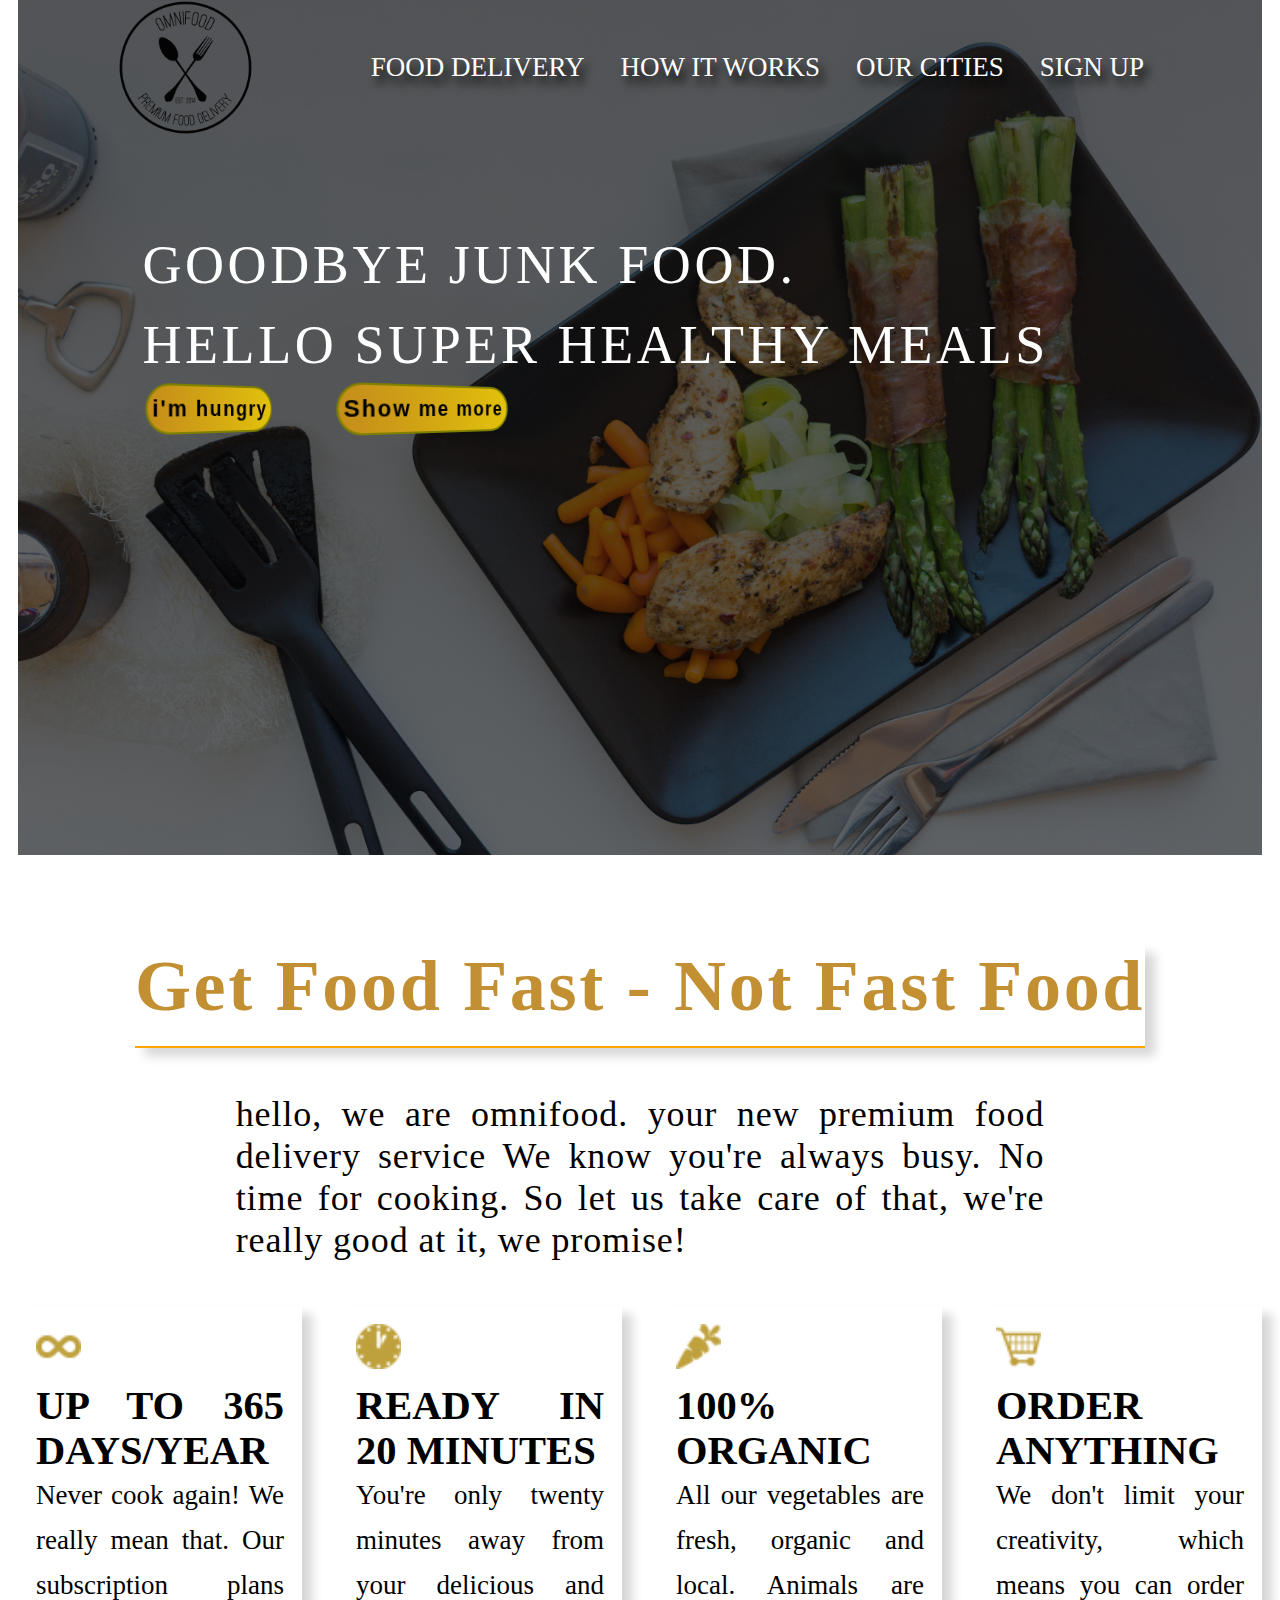
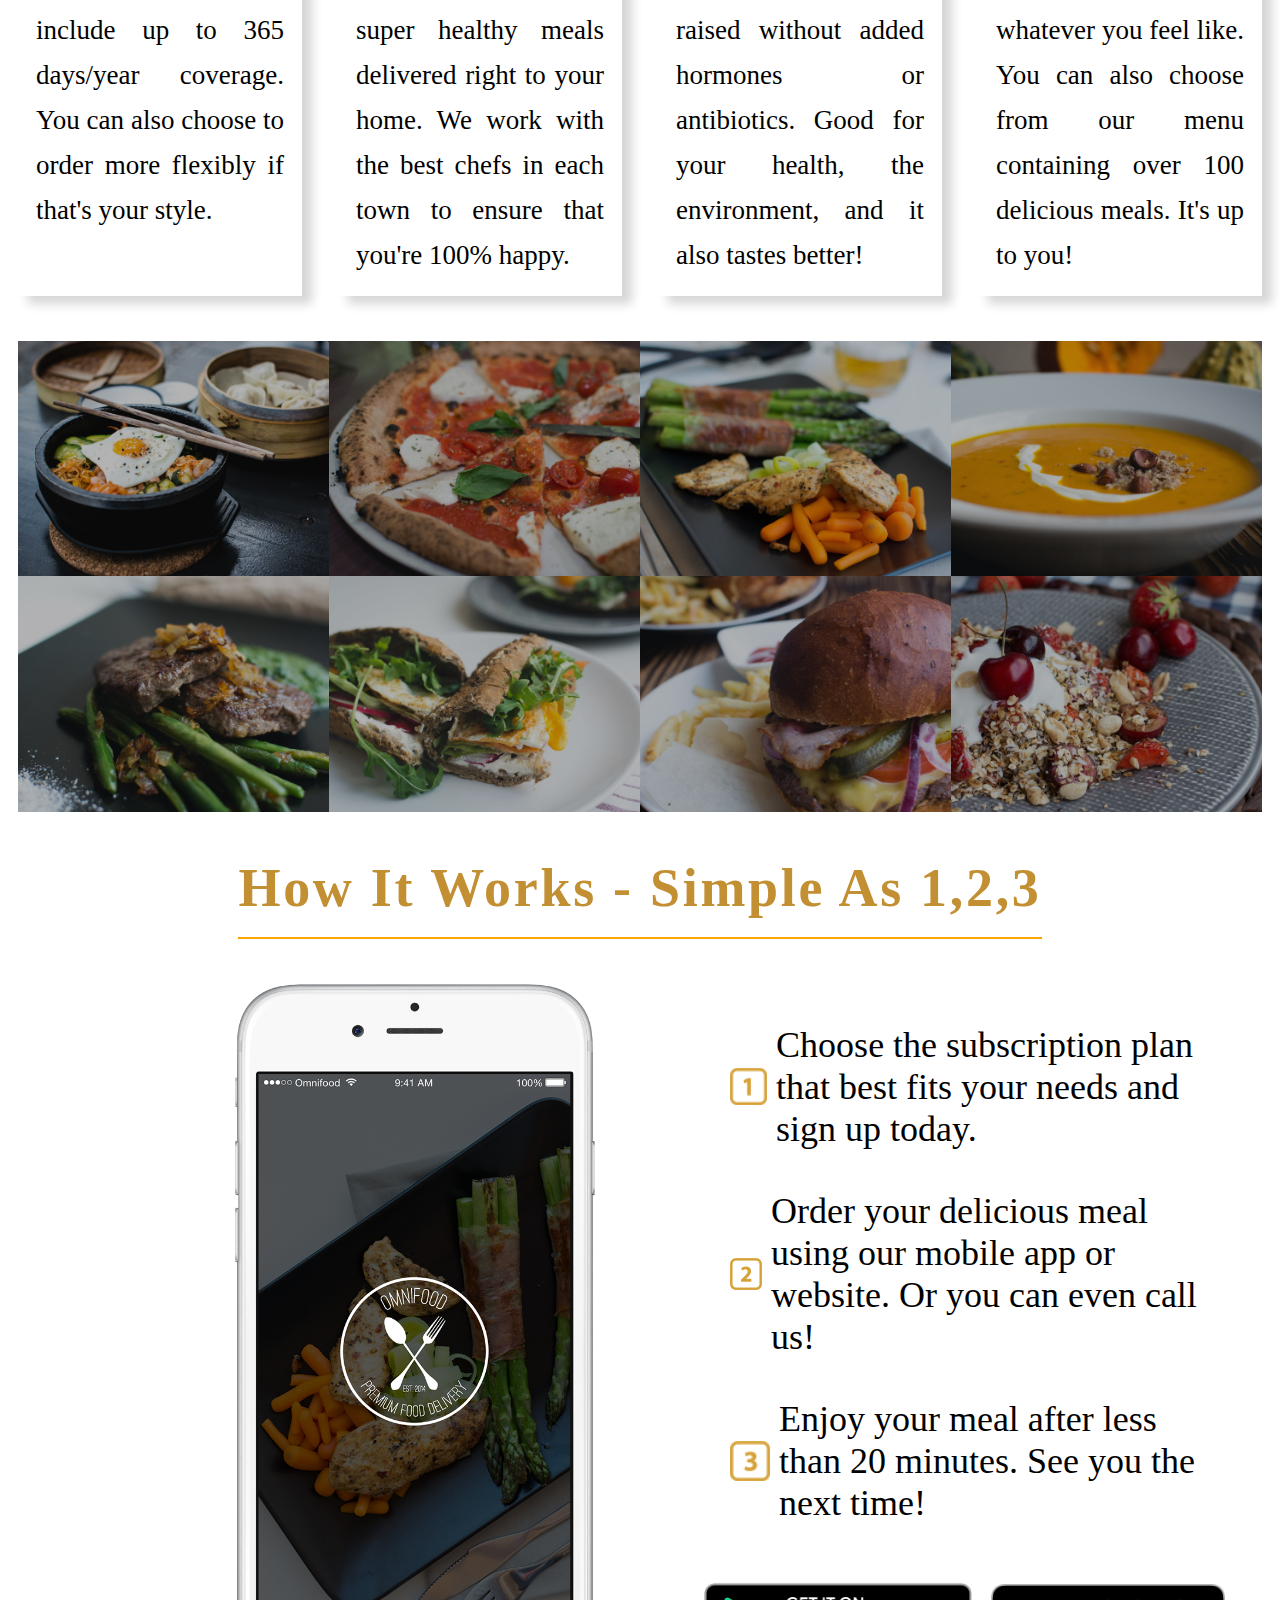
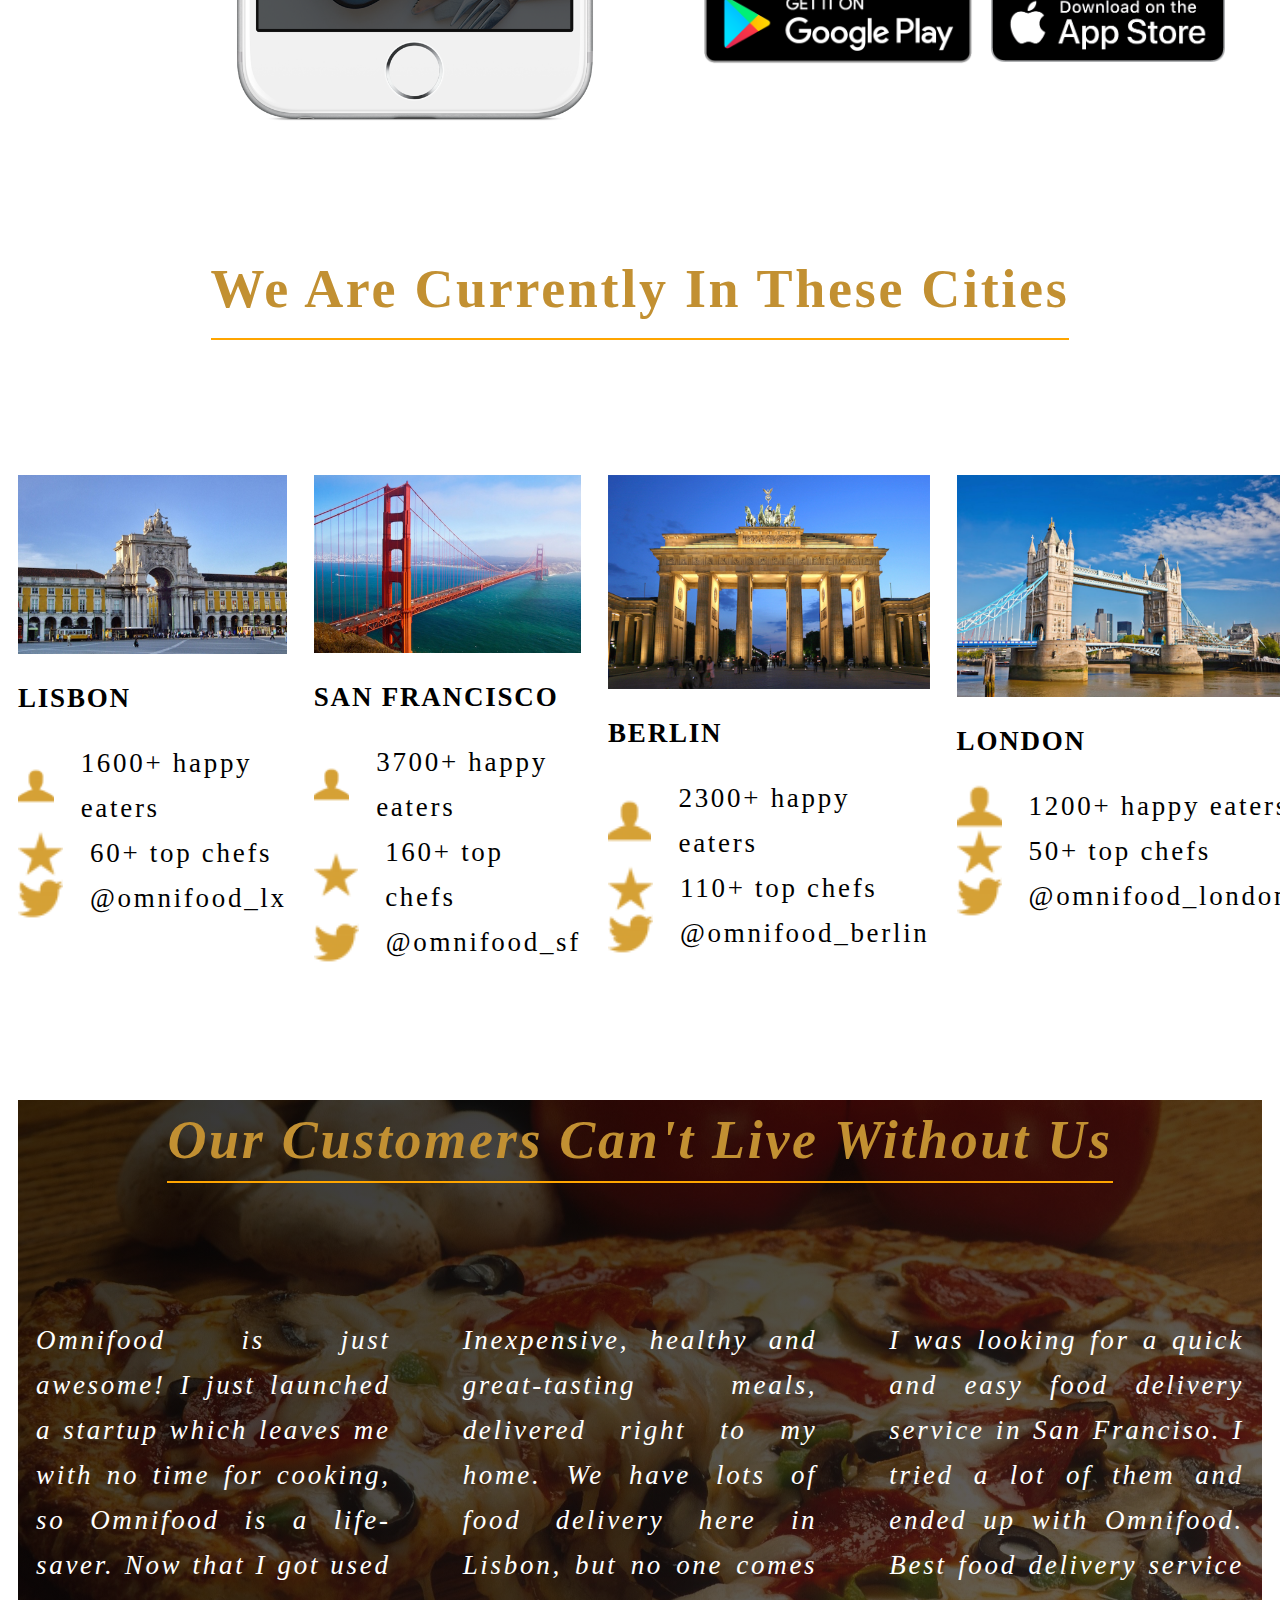
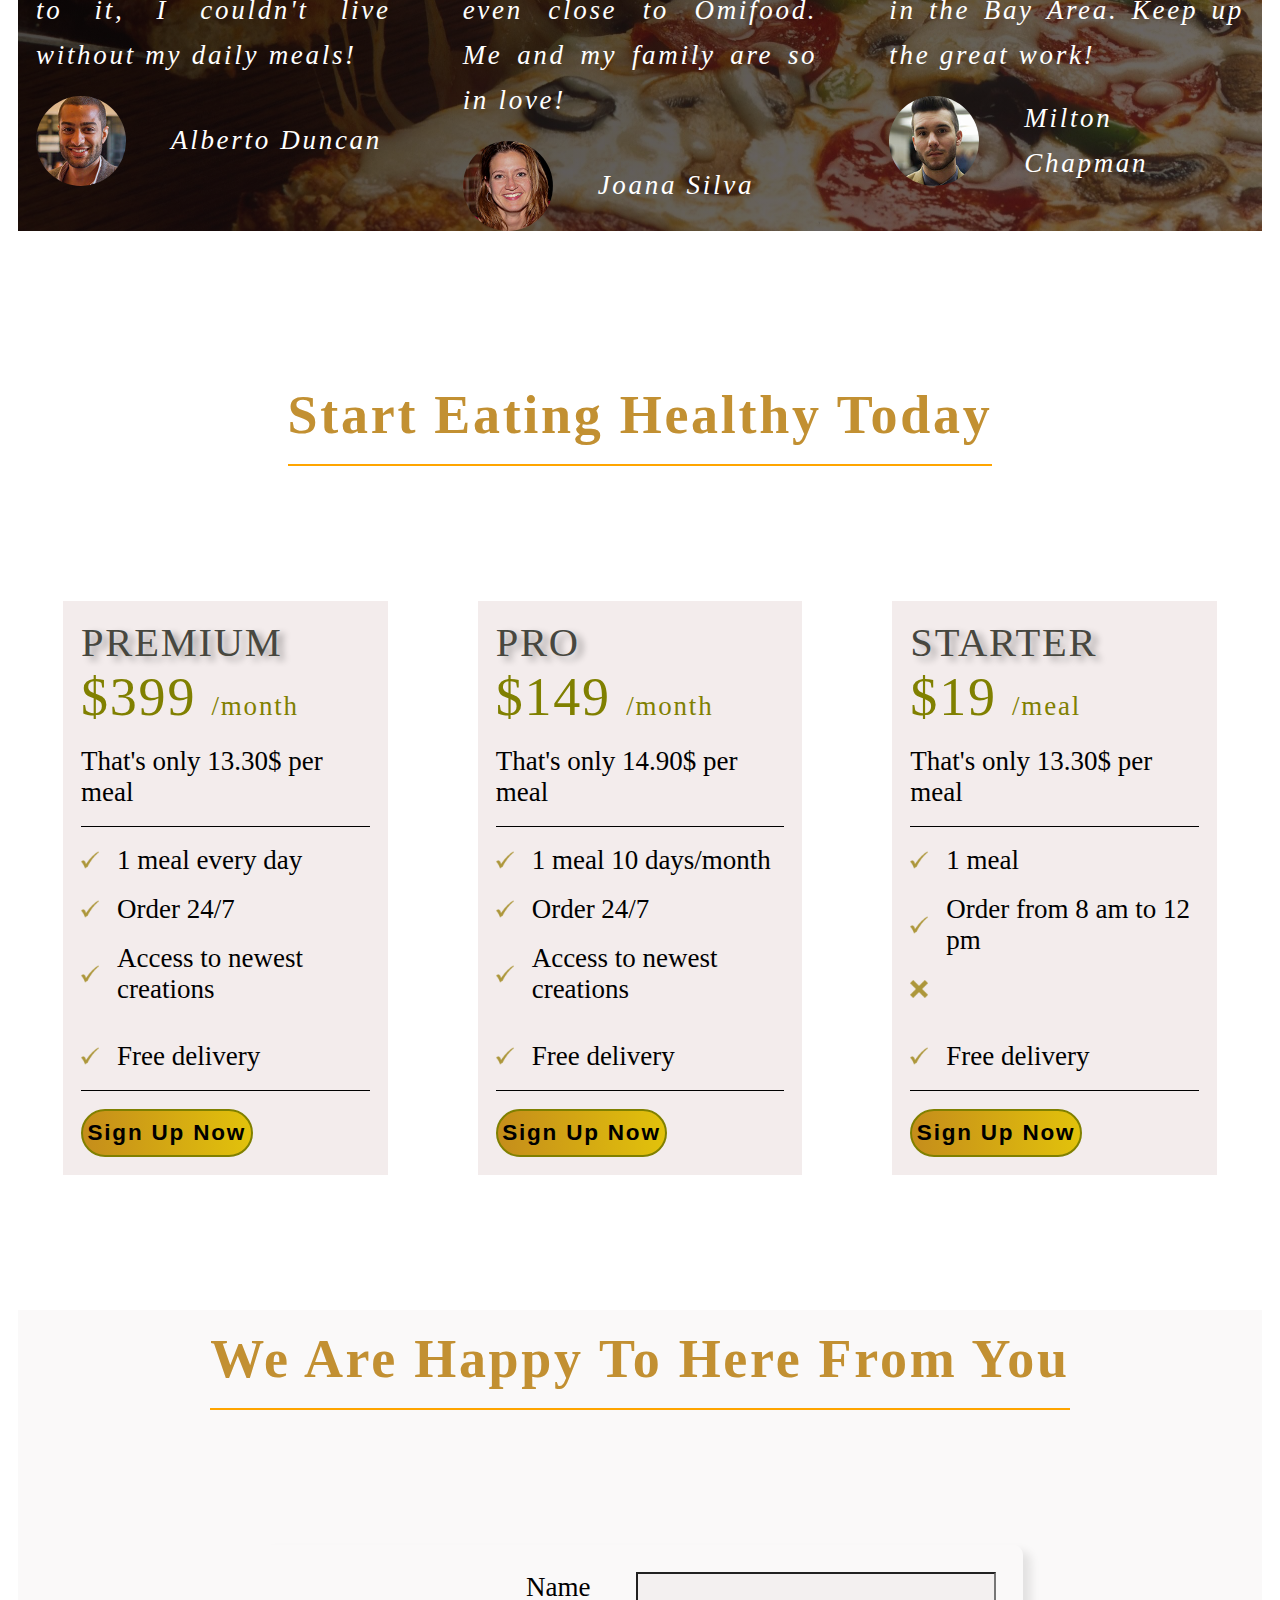
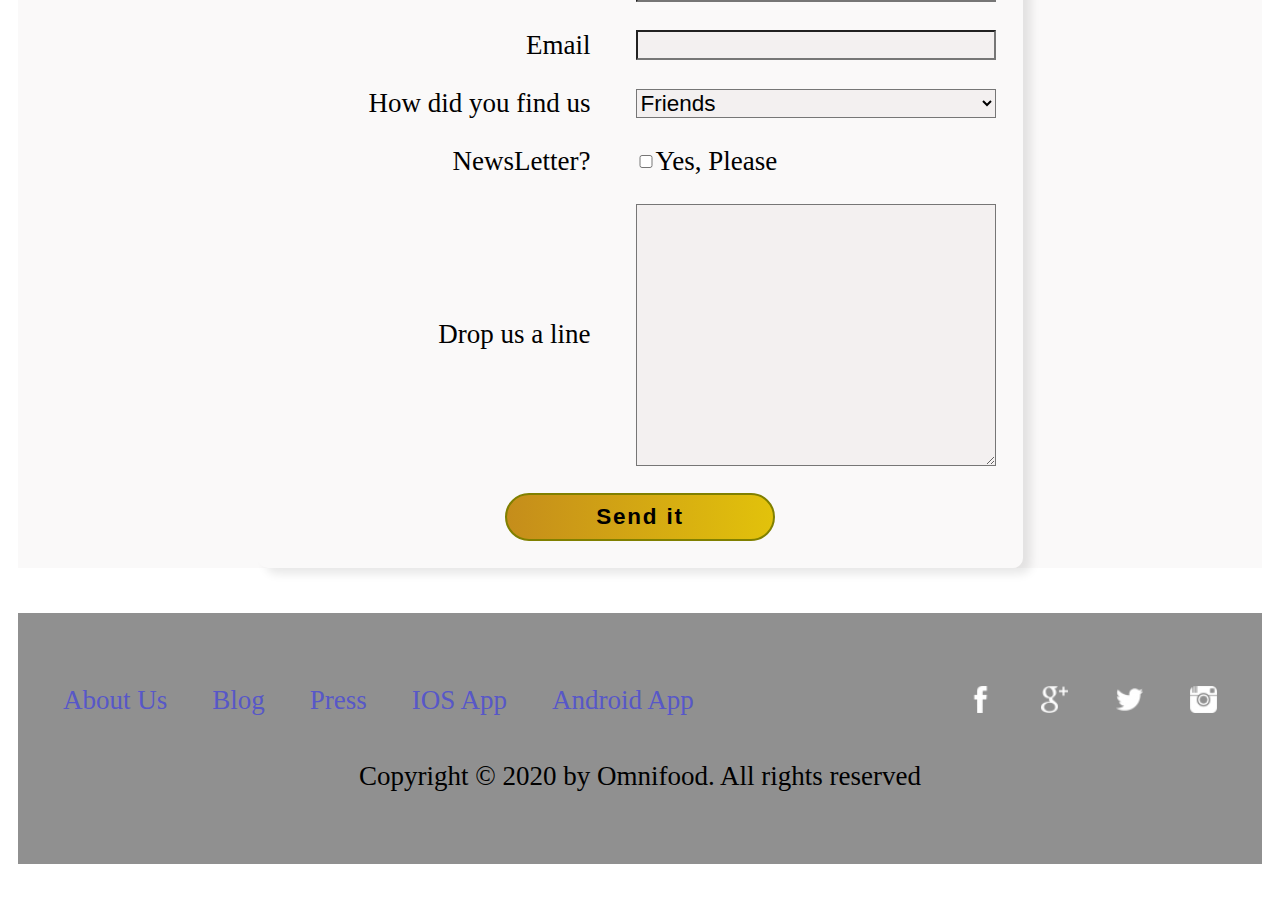
<file: index.html>
<!DOCTYPE html>
<html>
  <head>
    <meta charset="utf-8" />
    <meta http-equiv="X-UA-Compatible" content="IE=edge" />
    <title>omnifood</title>
    <meta name="viewport" content="width=device-width, initial-scale=1" />
    <link rel="icon" type="image/png" href="/images/contents/favicon.ico"/>
    <link rel="stylesheet" type="text/css" media="screen" href="./style.css" />
  </head>
  <body>
    <div class="main-container">
      <header class="main-header">
        <div class="logo-and-links">
          <img class="logo" src="./images/contents/logo.png" alt="logo" />
          <nav class="header-nav">
            <li><a href="#main-payment-wrapper">food delivery</a></li>
            <li><a href="#main-steps">how it works</a></li>
            <li><a href="#main-locations">our cities</a></li>
            <li><a href="#main-message-wrapper">sign up</a></li>
          </nav>
        </div>
        <div class="header-content">
          <h1>goodbye junk food.</h1>
          <h1>hello super healthy meals</h1>
          <form class="header-links" action="#main-payment-wrapper">
            <button type="submit" class="hungry">i'm hungry</button>
          </form>
          <form class="header-links" action="#main-self-marketing-top">
            <button class="show-more">Show me more</button>
          </form>
        </div>
      </header>
      <main class="main">
        <div class="main-self-marketing">
          <div class="main-self-marketing-top" id="main-self-marketing-top">
            <h1>get food fast - not fast food</h1>
            <p>
              hello, we are omnifood. your new premium food delivery service We
              know you're always busy. No time for cooking. So let us take care
              of that, we're really good at it, we promise!
            </p>
          </div>
          <div class="main-self-marketing-bottom">
            <div class="main-self-marketing-bottom-col-1">
              <img src="./images/contents/infinity-24.png" alt="infinity" />
              <h2>UP TO 365 DAYS/YEAR</h2>
              <p>
                Never cook again! We really mean that. Our subscription plans
                include up to 365 days/year coverage. You can also choose to
                order more flexibly if that's your style.
              </p>
            </div>
            <div class="main-self-marketing-bottom-col-2">
              <img src="./images/contents/time-13-24.png" alt="clock" />
              <h2>READY IN 20 MINUTES</h2>
              <p>
                You're only twenty minutes away from your delicious and super
                healthy meals delivered right to your home. We work with the
                best chefs in each town to ensure that you're 100% happy.
              </p>
            </div>
            <div class="main-self-marketing-bottom-col-3">
              <img src="./images/contents/carrot-24.png" alt="carrot" />
              <h2>100% ORGANIC</h2>
              <p>
                All our vegetables are fresh, organic and local. Animals are
                raised without added hormones or antibiotics. Good for your
                health, the environment, and it also tastes better!
              </p>
            </div>
            <div class="main-self-marketing-bottom-col-4">
              <img src="./images/contents/cart-59-24.png" alt="cart" />
              <h2>ORDER ANYTHING</h2>
              <p>
                We don't limit your creativity, which means you can order
                whatever you feel like. You can also choose from our menu
                containing over 100 delicious meals. It's up to you!
              </p>
            </div>
          </div>
        </div>
        <div class="main-images">
          <div class="image-wrapper">
            <img src="./images/contents/1.jpg" alt="" />
          </div>
          <div class="image-wrapper">
            <img src="./images/contents/2.jpg" alt="" />
          </div>
          <div class="image-wrapper">
            <img src="./images/contents/3.jpg" alt="" />
          </div>
          <div class="image-wrapper">
            <img src="./images/contents/4.jpg" alt="" />
          </div>

          <div class="image-wrapper">
            <img src="./images/contents/5.jpg" alt="" />
          </div>
          <div class="image-wrapper">
            <img src="./images/contents/6.jpg" alt="" />
          </div>
          <div class="image-wrapper">
            <img src="./images/contents/7.jpg" alt="" />
          </div>
          <div class="image-wrapper">
            <img src="./images/contents/8.jpg" alt="" />
          </div>
        </div>
        <div class="main-steps" id="main-steps">
          <h1>how it works - simple as 1,2,3</h1>
          <div class="main-steps-details">
            <div class="main-steps-details-left">
              <img src="./images/contents/app-iPhone.png" alt="" />
            </div>
            <div class="main-steps-details-right">
              <div class="details-right-row">
                <img src="./images/contents/1-32.png" alt="" />
                <p>
                  Choose the subscription plan that best fits your needs and
                  sign up today.
                </p>
              </div>
              <div class="details-right-row">
                <img src="./images/contents/2-32.png" alt="" />
                <p>
                  Order your delicious meal using our mobile app or website. Or
                  you can even call us!
                </p>
              </div>
              <div class="details-right-row">
                <img src="./images/contents/3-32.png" alt="" />
                <p>
                  Enjoy your meal after less than 20 minutes. See you the next
                  time!
                </p>
              </div>
              <div class="details-right-store-links">
                <img
                  class="android"
                  src="./images/contents/download-app-android.png"
                  alt=""
                />
                <img
                  class="apple"
                  src="./images/contents/download-app-apple.png"
                  alt=""
                />
              </div>
            </div>
          </div>
        </div>
        <div class="main-locations" id="main-locations">
          <h1>we are currently in these cities</h1>
          <div class="main-locations-cities">
            <div class="main-location-city">
              <img src="./images/contents/lisbon-3.jpg" alt="" />
              <h2>LISBON</h2>
              <div class="main-location-city-details">
                <img src="./images/contents/user-24.png" alt="" />
                <p>1600+ happy eaters</p>
              </div>
              <div class="main-location-city-details">
                <img src="./images/contents/star-24.png" alt="" />
                <p>60+ top chefs</p>
              </div>
              <div class="main-location-city-details">
                <img src="./images/contents/twitter-24.png" alt="" />
                <p>@omnifood_lx</p>
              </div>
            </div>
            <div class="main-location-city">
              <img src="./images/contents/san-francisco.jpg" alt="" />
              <h2>SAN FRANCISCO</h2>
              <div class="main-location-city-details">
                <img src="./images/contents/user-24.png" alt="" />
                <p>3700+ happy eaters</p>
              </div>
              <div class="main-location-city-details">
                <img src="./images/contents/star-24.png" alt="" />
                <p>160+ top chefs</p>
              </div>
              <div class="main-location-city-details">
                <img src="./images/contents/twitter-24.png" alt="" />
                <p>@omnifood_sf</p>
              </div>
            </div>
            <div class="main-location-city">
              <img src="./images/contents/berlin.jpg" alt="" />
              <h2>BERLIN</h2>
              <div class="main-location-city-details">
                <img src="./images/contents/user-24.png" alt="" />
                <p>2300+ happy eaters</p>
              </div>
              <div class="main-location-city-details">
                <img src="./images/contents/star-24.png" alt="" />
                <p>110+ top chefs</p>
              </div>
              <div class="main-location-city-details">
                <img src="./images/contents/twitter-24.png" alt="" />
                <p>@omnifood_berlin</p>
              </div>
            </div>
            <div class="main-location-city">
              <img src="./images/contents/london.jpg" alt="" />
              <h2>LONDON</h2>
              <div class="main-location-city-details">
                <img src="./images/contents/user-24.png" alt="" />
                <p>1200+ happy eaters</p>
              </div>
              <div class="main-location-city-details">
                <img src="./images/contents/star-24.png" alt="" />
                <p>50+ top chefs</p>
              </div>
              <div class="main-location-city-details">
                <img src="./images/contents/twitter-24.png" alt="" />
                <p>@omnifood_london</p>
              </div>
            </div>
          </div>
        </div>
        <div class="customers-comments-wrapper">
          <h1>our customers can't live without us</h1>
          <div class="customers-comments">
            <div class="customers-comments-comment">
              <p>
                Omnifood is just awesome! I just launched a startup which leaves
                me with no time for cooking, so Omnifood is a life-saver. Now
                that I got used to it, I couldn't live without my daily meals!
              </p>
              <div class="customer-info">
                <img src="./images/contents/customer-1.jpg" alt="" />
                <p>Alberto Duncan</p>
              </div>
            </div>
            <div class="customers-comments-comment">
              <p>
                Inexpensive, healthy and great-tasting meals, delivered right to
                my home. We have lots of food delivery here in Lisbon, but no
                one comes even close to Omifood. Me and my family are so in
                love!
              </p>
              <div class="customer-info">
                <img src="./images/contents/customer-2.jpg" alt="" />
                <p>Joana Silva</p>
              </div>
            </div>
            <div class="customers-comments-comment comment-3">
              <p>
                I was looking for a quick and easy food delivery service in San
                Franciso. I tried a lot of them and ended up with Omnifood. Best
                food delivery service in the Bay Area. Keep up the great work!
              </p>
              <div class="customer-info">
                <img src="./images/contents/customer-3.jpg" alt="" />
                <p>Milton Chapman</p>
              </div>
            </div>
          </div>
        </div>
        <div class="main-payment-wrapper" id="main-payment-wrapper">
          <h1 class="main-payment-header">start eating healthy today</h1>

          <div class="main-payment">
            <div class="main-payment-service">
              <h2>PREMIUM</h2>
              <h1>$399 <span class="small">/month</span></h1>
              <p>That's only 13.30$ per meal</p>
              <div class="main-payment-service-check">
                <img src="./images/contents/check-mark-3-24.png" alt="" />
                <p>1 meal every day</p>
              </div>
              <div class="main-payment-service-check">
                <img src="./images/contents/check-mark-3-24.png" alt="" />
                <p>Order 24/7</p>
              </div>
              <div class="main-payment-service-check">
                <img src="./images/contents/check-mark-3-24.png" alt="" />
                <p>Access to newest creations</p>
              </div>
              <div
                class="main-payment-service-check main-payment-service-check-last"
              >
                <img src="./images/contents/check-mark-3-24.png" alt="" />
                <p>Free delivery</p>
              </div>
              <button>Sign Up Now</button>
            </div>
            <div class="main-payment-service">
              <h2>PRO</h2>
              <h1>$149 <span class="small">/month</span></h1>
              <p>That's only 14.90$ per meal</p>
              <div class="main-payment-service-check">
                <img src="./images/contents/check-mark-3-24.png" alt="" />
                <p>1 meal 10 days/month</p>
              </div>
              <div class="main-payment-service-check">
                <img src="./images/contents/check-mark-3-24.png" alt="" />
                <p>Order 24/7</p>
              </div>
              <div class="main-payment-service-check">
                <img src="./images/contents/check-mark-3-24.png" alt="" />
                <p>Access to newest creations</p>
              </div>
              <div
                class="main-payment-service-check main-payment-service-check-last"
              >
                <img src="./images/contents/check-mark-3-24.png" alt="" />
                <p>Free delivery</p>
              </div>
              <button>Sign Up Now</button>
            </div>
            <div class="main-payment-service">
              <h2>STARTER</h2>
              <h1>$19 <span class="small">/meal</span></h1>
              <p>That's only 13.30$ per meal</p>
              <div class="main-payment-service-check">
                <img src="./images/contents/check-mark-3-24.png" alt="" />
                <p>1 meal</p>
              </div>
              <div class="main-payment-service-check">
                <img src="./images/contents/check-mark-3-24.png" alt="" />
                <p>Order from 8 am to 12 pm</p>
              </div>
              <div class="main-payment-service-check">
                <img src="./images/contents/x-mark-24.png" alt="" />
                <p>&nbsp;</p>
              </div>
              <div
                class="main-payment-service-check main-payment-service-check-last"
              >
                <img src="./images/contents/check-mark-3-24.png" alt="" />
                <p>Free delivery</p>
              </div>
              <button>Sign Up Now</button>
            </div>
          </div>
        </div>
        <div class="main-message-wrapper" id="main-message-wrapper">
          <h1>We are happy to here from you</h1>
          <form action="" class="form" autocomplete="off">
            <label for="name">Name</label>
            <input type="text" id="name" name="name" />
            <label for="email">Email</label>
            <input type="email" id="email" name="email" />
            <label for="select">How did you find us</label>
            <select name="select" id="select">
              <option value="friends">Friends</option>
              <option value="searchEngine">Search Engine</option>
              <option value="advertisement">Advertisement</option>
              <option value="other">Other</option>
            </select>
            <label for="newsLetter">NewsLetter?</label>
            <div class="checkbox-wrapper">
              <input type="checkbox" id="newsLetter" name="newsLetter" />
              <p>Yes, Please</p>
            </div>
            <label for="message">Drop us a line</label>
            <textarea
              name="message"
              id="message"
              cols="30"
              rows="10"
            ></textarea>
            <button type="submit">Send it</button>
          </form>
        </div>
      </main>
      <footer class="footer">
        <div class="details-and-contact">
          <div class="details-left">
            <nav>
              <li><a href="">About Us</a></li>
              <li><a href="">Blog</a></li>
              <li><a href="">Press</a></li>
              <li><a href="">IOS App</a></li>
              <li><a href="">Android App</a></li>
            </nav>
          </div>
          <div class="details-right">
            <a href=""
              ><img src="./images/contents/facebook-24.png" alt=""
            /></a>
            <a href=""
              ><img src="./images/contents/google-plus-24.png" alt=""
            /></a>
            <a href=""
              ><img src="./images/contents/twitter-24white.png" alt=""
            /></a>
            <a href=""
              ><img src="./images/contents/instagram-24.png" alt=""
            /></a>
          </div>
        </div>
        <p class="copyright">
          Copyright © 2020 by Omnifood. All rights reserved
        </p>
      </footer>
    </div>

    <script src="app.js"></script>
  </body>
</html>
</file>
<file: style.css>
* {
  margin: 0;
  padding: 0;
  box-sizing: border-box;
}

html {
  font-size: 62.5%;
  scroll-behavior: smooth; /* creates smooth scroll on page links */
}
body {
  padding-bottom: 5vmin;
  padding-left: 2vmin;
  padding-right: 2vmin;
}

.main-header {
  background: linear-gradient(rgba(20, 18, 18, 0.698), rgba(0, 0, 0, 0.596)),
    url("./images/contents/hero.jpg") center no-repeat;
  background-size: cover;
  height: 95vmin;
  display: grid;
  grid-template-rows: repeat(2, min-content);
  grid-row-gap: 10vmin;
  margin-bottom: 10vmin;
}

/**********************************/
/*LOGO AND LINKS START*/
/**********************************/
.logo-and-links {
  display: flex;
  align-items: center;
  justify-content: space-evenly;
}

.header-nav {
  display: flex;
  font-size: 3vmin;
}
.header-nav li {
  list-style-type: none;
  padding: 0 2vmin;
}

.header-nav a {
  text-decoration: none;
  display: inline-block;
  color: white;
  text-transform: uppercase;
  transition: transform 0.3s linear;
  text-shadow: 0.5rem 0.8rem 1rem black;
}

.header-nav a:hover {
  color: rgb(49, 75, 192);
  transform: scale(1.1);
}

.header-nav a::after {
  content: "";
  display: block;
  transform: translateY(-10px);
  border: 0px solid rgb(216, 172, 123);
  opacity: 0;
  transition: all 0.3s linear;
}

.header-nav a:hover::after {
  opacity: 1;
  border: 2px solid rgb(216, 172, 123);
  transform: translateY(0);
}

.logo {
  width: 15vmin;
  height: 15vmin;
}

/**********************************/
/*LOGO AND LINKS END*/
/**********************************/

/**********************************/
/*HEADER CONTENT START*/
/**********************************/

.header-content {
  width: 80%;
  margin: 0 auto;
}
.header-content h1 {
  transition: translateX(-50%);
  font-size: 6vmin;
  color: white;
  letter-spacing: 0.4vmin;
  text-transform: uppercase;
  font-weight: 200;
  padding: 1vmin 0;
}
.header-links {
  display: inline;
}

.header-content button {
  background: linear-gradient(to right, rgb(197, 141, 27), rgb(226, 194, 11));
  font-size: 2.5vmin;
  font-weight: 600;
  letter-spacing: 0.2vmin;
  border-radius: 5rem;
  padding: 1vmin 0.5vmin;
  border: 2px solid olive;
  transform: perspective(40rem) rotateY(30deg);
  transition: transform 0.2s linear;
  position: relative;
  overflow: hidden;
}

.header-links:not(:last-child) {
  margin-right: 5vmin;
}

.header-content button:hover {
  transform: rotateY(0);
}

button.hungry::before,
button.show-more::before {
  content: "";
  position: absolute;
  height: 100%;
  width: 100%;
  top: 0;
  left: -100%;
  background: linear-gradient(
    to left,
    transparent,
    rgba(255, 255, 255, 0.822),
    transparent
  );
  transform: perspective(40rem) rotateY(30deg);
  transition: left 1s;
}

button.hungry:hover::before,
button.show-more:hover::before {
  left: 100%;
}

/**********************************/
/*HEADER CONTENT END*/
/**********************************/

/**********************************/
/*MAIN SELF MARKETING START*/
/**********************************/
.main-self-marketing-top {
  display: flex;
  flex-direction: column;
  align-items: center;
  font-size: 4vmin;
}
.main-self-marketing-top h1 {
  text-transform: capitalize;
  letter-spacing: 0.3vmin;
  padding-bottom: 2vmin;
  border-bottom: 2px solid orange;
  color: rgb(194, 144, 50);
  box-shadow: 1rem 0.8rem 1rem rgba(0, 0, 0, 0.164);
}
.main-self-marketing-top p {
  width: 65%;
  text-align: justify;
  margin: 5vmin 0;
  letter-spacing: 0.1vmin;
}

.main-self-marketing-bottom {
  display: grid;
  grid-template-columns: repeat(4, minmax(min-content, 1fr));
  grid-column-gap: 4vmin;
  font-size: 3vmin;
  text-align: justify;
  line-height: 5vmin;
}
div[class^="main-self-marketing-bottom-col"] {
  box-shadow: 1rem 0.8rem 1rem rgba(0, 0, 0, 0.164);
  padding: 2vmin;
}

.main-self-marketing-bottom img {
  width: 5vmin;
  height: 5vmin;
}
/**********************************/
/*MAIN SELF MARKETING END*/
/**********************************/

/**********************************/
/*MAIN IMAGES START*/
/**********************************/
.main-images {
  display: grid;
  grid-template-columns: repeat(4, minmax(min-content, 1fr));
  grid-template-rows: repeat(2, min-content);
  margin: 5vmin 0;
}

.main-images img {
  width: 100%;
  object-fit: cover;
  transition: all 0.5s ease-in-out;
  transform: scale(1.1);
  opacity: 0.7;
}

.main-images img:hover {
  transform: scale(1.02);
  opacity: 1;
}
.image-wrapper {
  overflow: hidden;
  background-color: black;
}

/**********************************/
/*MAIN IMAGES END*/
/**********************************/

/**********************************/
/*MAIN STEPS START*/
/**********************************/
.main-steps h1 {
  text-transform: capitalize;
  font-size: 6vmin;
  letter-spacing: 0.3vmin;
  padding-bottom: 2vmin;
  border-bottom: 2px solid orange;
  color: rgb(194, 144, 50);
  width: fit-content;
  margin: 0 auto;
  margin-bottom: 5vmin;
}

.main-steps-details {
  display: grid;
  grid-column-gap: 10vmin;
  grid-template-columns: repeat(2, 1fr);
}

.main-steps-details-left {
  justify-self: right;
}

.main-steps-details-left img {
  width: 40vmin;
}

.main-steps-details-left.isVisible {
  animation: moveUp 1s ease-in-out 0.5s backwards;
}

.main-steps-details-right {
  display: flex;
  flex-direction: column;
  justify-content: space-evenly;
}

.details-right-row {
  display: flex;
  align-items: center;
  font-size: 4vmin;
  width: 90%;
  padding-left: 5vmin;
}

.details-right-row img {
  width: 10vmin;
  margin-right: 1vmin;
}

.details-right-store-links {
  display: flex;
  align-items: center;
}
.apple {
  width: 26vmin;
}
.android {
  width: 34vmin;
}
/**********************************/
/*MAIN STEPS END*/
/**********************************/

/**********************************/
/*MAIN LOCATION START*/
/**********************************/
.main-locations.isVisible {
  animation: fadeIn 1s ease-in-out 0.5s backwards;
}

.main-locations h1 {
  text-transform: capitalize;
  font-size: 6vmin;
  letter-spacing: 0.3vmin;
  padding-bottom: 2vmin;
  border-bottom: 2px solid orange;
  color: rgb(194, 144, 50);
  width: fit-content;
  margin: 15vmin auto;
}

.main-locations-cities {
  display: grid;
  grid-column-gap: 3vmin;
  grid-template-columns: repeat(4, minmax(min-content, 1fr));
}
.main-location-city-details {
  display: flex;
  align-items: center;
  font-size: 3vmin;
  letter-spacing: 0.3vmin;
  line-height: 5vmin;
}

.main-location-city-details img {
  width: 5vmin;
  margin-right: 3vmin;
}
.main-location-city > img {
  width: 100%;
}
.main-location-city h2 {
  font-size: 3vmin;
  letter-spacing: 0.2vmin;
  padding: 3vmin 0;
}
/**********************************/
/*MAIN LOCATION END*/
/**********************************/

/**********************************/
/*MAIN CUSTOMERS FEEDBACK START*/
/**********************************/
.customers-comments-wrapper {
  background: linear-gradient(
      to right bottom,
      rgba(0, 0, 0, 0.801),
      rgba(32, 23, 23, 0.616)
    ),
    url("./images/contents/back-customers.jpg") center no-repeat;
  background-size: cover;

  font-size: 3vmin;
  color: white;
  letter-spacing: 0.3vmin;
  line-height: 5vmin;
  text-align: justify;
  font-style: italic;
}

.customers-comments-wrapper h1 {
  text-transform: capitalize;
  font-size: 6vmin;
  letter-spacing: 0.3vmin;
  padding: 2vmin 0;
  border-bottom: 2px solid orange;
  color: rgb(194, 144, 50);
  width: fit-content;
  margin: 15vmin auto;
}

.customers-comments {
  display: grid;
  grid-template-columns: repeat(3, minmax(min-content, 1fr));
  grid-column-gap: 8vmin;
  padding: 0 2vmin;
}

.customer-info {
  display: flex;
  align-items: center;
  margin-top: 2vmin;
}

.customer-info img {
  width: 10vmin;
  height: 10vmin;
  border-radius: 50%;
  margin-right: 5vmin;
}
/**********************************/
/*MAIN CUSTOMERS FEEDBACK END*/
/**********************************/

/**********************************/
/*MAIN PAYMENT START*/
/**********************************/
.main-payment-wrapper {
  padding: 0 5vmin;
}
.main-payment-header {
  text-transform: capitalize;
  font-size: 6vmin;
  letter-spacing: 0.3vmin;
  padding: 2vmin 0;
  border-bottom: 2px solid orange;
  color: rgb(194, 144, 50);
  width: fit-content;
  margin: 15vmin auto;
}

.main-payment {
  display: grid;
  grid-template-columns: repeat(3, minmax(min-content, 1fr));
  grid-column-gap: 10vmin;
  font-size: 3vmin;
}
.small {
  font-size: 3vmin;
}
.main-payment-service {
  padding: 2vmin;
  background-color: rgb(243, 236, 236);
}
.main-payment-service.isVisible:nth-child(1) {
  animation: scaleUp 1s linear 0.2s backwards;
}
.main-payment-service.isVisible:nth-child(2) {
  animation: scaleUp 1s linear 0.6s backwards;
}
.main-payment-service.isVisible:nth-child(3) {
  animation: scaleUp 1s linear 1s backwards;
}
.main-payment-service h1 {
  color: olive;
  letter-spacing: 0.2vmin;
  font-weight: 300;
}

.main-payment-service h2 {
  color: rgb(71, 71, 63);
  text-shadow: 0.6rem 0.4rem 0.7rem rgba(0, 0, 0, 0.329);
  letter-spacing: 0.2vmin;
  font-weight: 300;
}
.main-payment-service-check {
  display: flex;
  align-items: center;
  margin: 2vmin 0;
}
.main-payment-service-check img {
  width: 2vmin;
  height: 2vmin;
  margin-right: 2vmin;
}

.main-payment-service > p {
  padding: 2vmin 0;
  border-bottom: 1px solid black;
}

.main-payment-service-check-last {
  padding: 2vmin 0;
  border-bottom: 1px solid black;
}

.main-payment button {
  background: linear-gradient(to right, rgb(197, 141, 27), rgb(226, 194, 11));
  font-size: 2.5vmin;
  font-weight: 600;
  letter-spacing: 0.2vmin;
  border-radius: 5rem;
  padding: 1vmin 0.5vmin;
  border: 2px solid olive;
  cursor: pointer;
  transition: transform 0.3s linear;
}
.main-payment button:hover {
  transform: scale(1.1);
}

/**********************************/
/*MAIN PAYMENT END*/
/**********************************/

/**********************************/
/*MAIN FORM START*/
/**********************************/
.main-message-wrapper {
  background-color: rgba(223, 212, 212, 0.15);
}
.main-message-wrapper h1 {
  text-transform: capitalize;
  font-size: 6vmin;
  letter-spacing: 0.3vmin;
  padding: 2vmin 0;
  border-bottom: 2px solid orange;
  color: rgb(194, 144, 50);
  width: fit-content;
  margin: 15vmin auto;
}

.form {
  display: grid;
  grid-template-rows: repeat(5, min-content);
  grid-template-columns: repeat(2, minmax(min-content, 1fr));
  grid-column-gap: 5vmin;
  align-items: center;
  width: 85vmin;
  padding: 3vmin;
  margin: 0 auto;
  border-radius: 1rem;
  grid-row-gap: 3vmin;
  font-size: 3vmin;
  box-shadow: 0.8rem 0.6rem 1rem rgba(0, 0, 0, 0.096);
}

.form label {
  justify-self: end;
}

.form input,
.form select,
.form textarea {
  justify-self: start;
  width: 40vmin;
  outline: none;
  font-size: 2.5vmin;
  background-color: rgba(219, 210, 210, 0.226);
}

.checkbox-wrapper {
  display: flex;
  align-items: center;
  width: 40vmin;
  justify-content: flex-start;
}

.checkbox-wrapper input {
  width: 2rem;
}

.form button {
  grid-column: 1/-1;
  justify-self: center;
  width: 30vmin;
  background: linear-gradient(to right, rgb(197, 141, 27), rgb(226, 194, 11));
  font-size: 2.5vmin;
  font-weight: 600;
  letter-spacing: 0.2vmin;
  border-radius: 5rem;
  padding: 1vmin 0.5vmin;
  border: 2px solid olive;
}

/**********************************/
/*MAIN FORM END*/
/**********************************/

/**********************************/
/*FOOTER START*/
/**********************************/
.footer {
  background-color: rgba(128, 128, 128, 0.87);
  padding: 8vmin 0;
  margin-top: 5vmin;
}
.details-and-contact {
  margin-bottom: 5vmin;
  padding: 0 5vmin;
}

.details-and-contact {
  display: flex;
  align-items: center;
  justify-content: space-between;
}
.details-left nav {
  display: flex;
  align-items: center;
  font-size: 3vmin;
}
.details-left li {
  list-style-type: none;
}

.details-left a {
  text-decoration: none;
  color: rgb(87, 87, 200);
}
.details-left a:hover {
  color: blue;
}
.details-left li:not(:last-child) {
  margin-right: 5vmin;
}

.details-right img {
  width: 3vmin;
  height: 3vmin;
}

.details-right a:not(:last-child) {
  margin-right: 5vmin;
}
.copyright {
  text-align: center;
  font-size: 3vmin;
}
/**********************************/
/*FOOTER END*/
/**********************************/

/**********************************/
/*ANIMATION START*/
/**********************************/

@keyframes moveUp {
  0% {
    transform: translateY(30rem);
  }
  100% {
    transform: translateY(0);
  }
}

@keyframes fadeIn {
  0% {
    opacity: 0;
  }
  100% {
    opacity: 1;
  }
}

@keyframes scaleUp {
  0% {
    transform: scale(1.15);
  }
  100% {
    transform: scale(1);
  }
}
/**********************************/
/*ANIMATION END*/
/**********************************/

/**********************************/
/*RESPONSIVE START*/
/**********************************/

@media (max-width: 1200px) {
  .customers-comments {
    grid-template-columns: repeat(2, minmax(min-content, 1fr));
    grid-column-gap: 8vmin;
  }
  .comment-3 {
    grid-column: 1/-1;
    justify-self: center;
    width: 60%;
  }
}
@media (max-width: 1090px) {
  .main-locations-cities {
    grid-template-columns: repeat(2, minmax(min-content, 1fr));
    grid-row-gap: 3vmin;
  }
}

@media (max-width: 1035px) {
  .main-self-marketing-top {
    font-size: 3.5vmin;
  }

  .main-self-marketing-bottom {
    grid-template-columns: repeat(2, minmax(min-content, 1fr));
  }
  .main-payment {
    display: grid;
    grid-template-columns: repeat(2, minmax(min-content, 1fr));
    grid-column-gap: 10vmin;
    grid-row-gap: 5vmin;
    font-size: 3vmin;
  }
}

@media (max-width: 770px) {
  .main-self-marketing-top {
    font-size: 3vmin;
  }
  .main-self-marketing-bottom {
    grid-template-columns: repeat(1, minmax(min-content, 1fr));
  }
  .details-and-contact {
    display: flex;
    flex-direction: column;
  }
  .details-left nav {
    margin-bottom: 5vmin;
  }

  .main-steps-details {
    display: grid;
    grid-column-gap: 10vmin;
    grid-template-columns: repeat(1, 1fr);
  }

  .main-steps-details-left {
    justify-self: center;
  }

  .main-steps-details-left img {
    width: 30vmin;
  }

  .main-steps-details-right {
    flex-direction: column;
  }

  .details-right-row {
    margin-bottom: 2vmin;
  }
  .details-right-store-links {
    justify-content: center;
  }
}

@media (max-width: 650px) {
  .main-locations-cities {
    grid-template-columns: repeat(1, minmax(min-content, 1fr));
    grid-row-gap: 3vmin;
  }
  .customers-comments {
    grid-template-columns: repeat(1, minmax(min-content, 1fr));
    grid-row-gap: 5vmin;
  }
  .comment-3 {
    width: 100%;
  }
  .main-payment {
    grid-template-columns: repeat(1, minmax(min-content, 1fr));
    grid-row-gap: 5vmin;
  }
}
/**********************************/
/*RESPONSIVE END*/
/**********************************/
</file>
